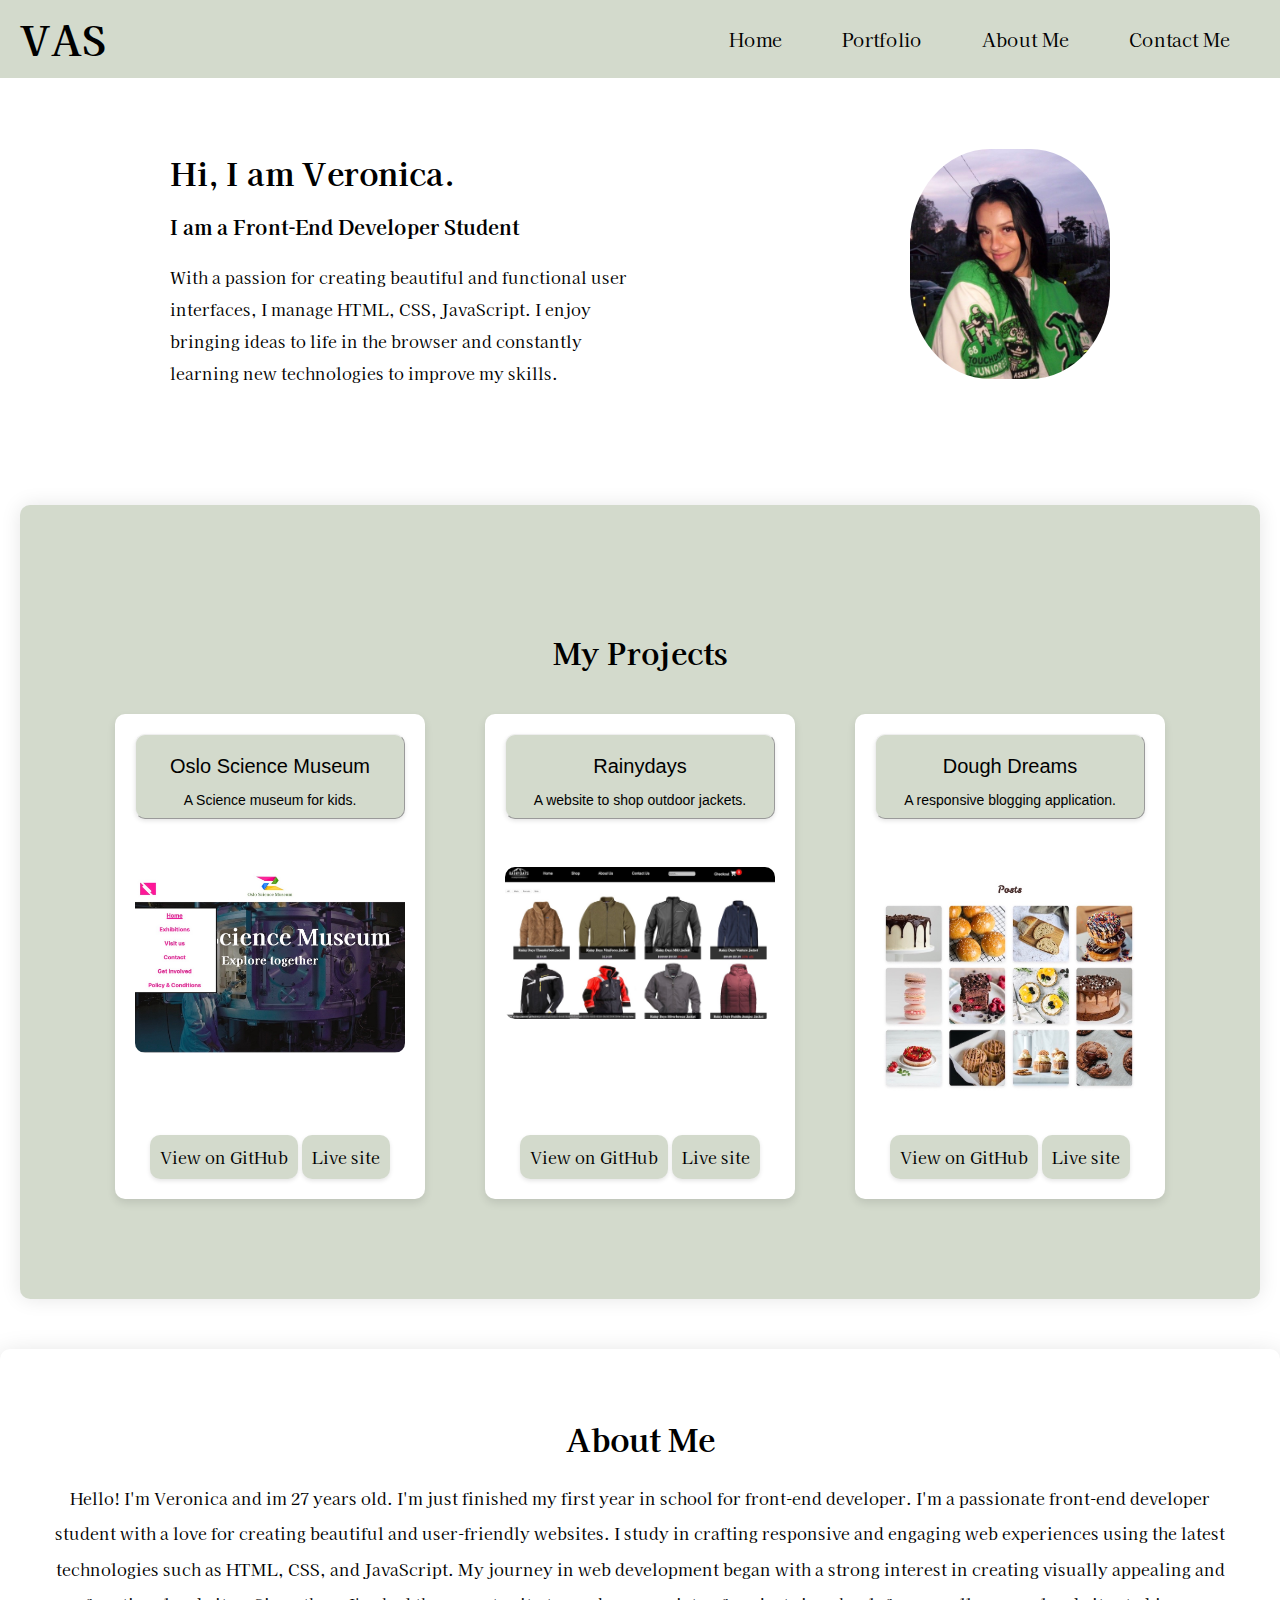
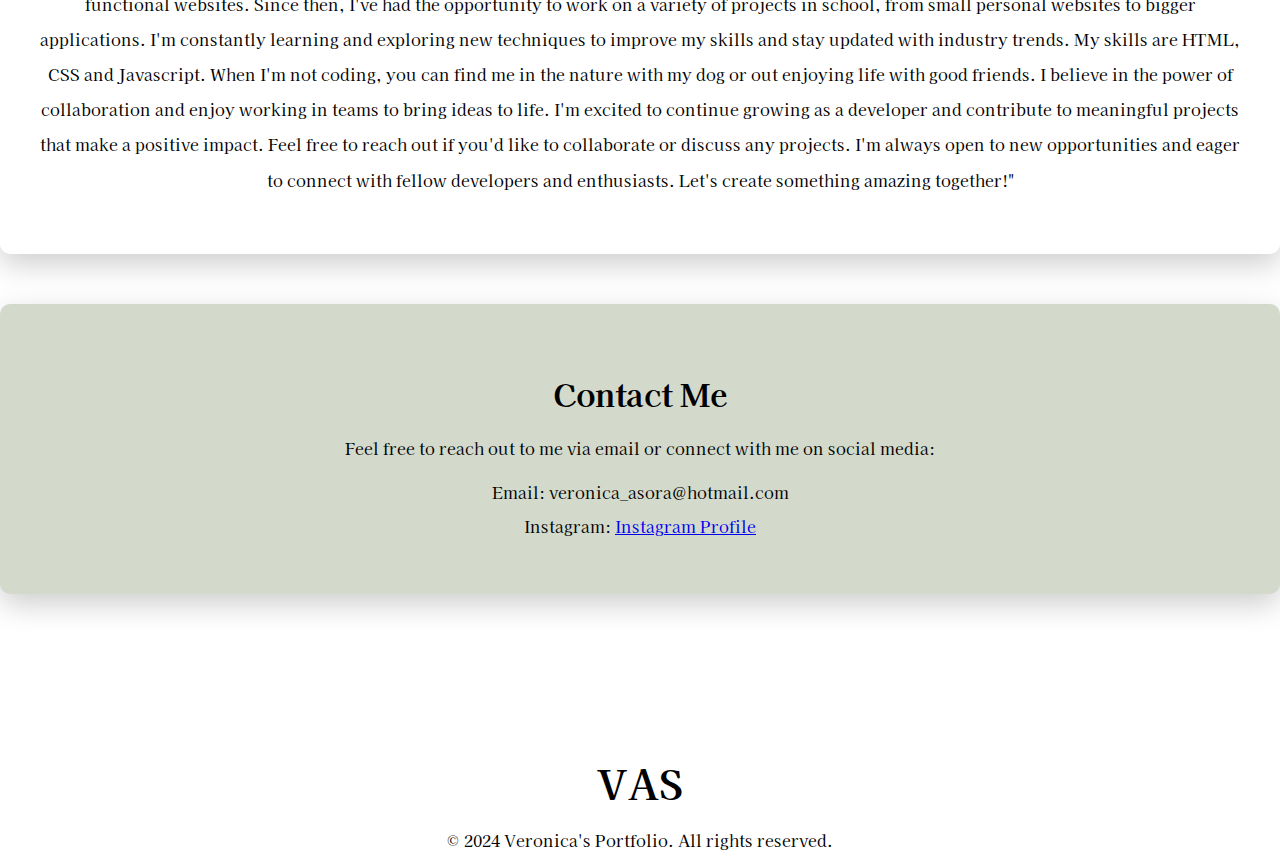
<file: index.html>
<!DOCTYPE html>
<html lang="en">
<head>
    <meta charset="UTF-8">
    <meta name="viewport" content="width=device-width, initial-scale=1.0">
    <title>Veronica's Portfolio</title>
    <link href="css/index.css" rel="stylesheet">
    <link href="css/header.css" rel="stylesheet">
    <script src="js/index.js" defer></script>
    <script src="js/global.js" defer></script>
    <link rel="preconnect" href="https://fonts.googleapis.com">
    <link rel="preconnect" href="https://fonts.gstatic.com" crossorigin>
    <link href="https://fonts.googleapis.com/css2?family=Kaisei+Tokumin&display=swap" rel="stylesheet">
</head>
<body>
    <header>
        <a href="index.html" class="logo">VAS</a>
        <nav>
            <ul class="nav-links">
                <li><a href="#home">Home</a></li>
                <li><a href="#portfolio">Portfolio</a></li>
                <li><a href="#about-me">About Me</a></li>
                <li><a href="#contact-me">Contact Me</a></li>
            </ul>
            <div class="burger-menu">
                <div class="line"></div>
                <div class="line"></div>
                <div class="line"></div>
            </div>
            <div class="dropdown-container">
                <ul class="dropdown-menu">
                    <li><a href="#home">Home</a></li>
                    <li><a href="#portfolio">Portfolio</a></li>
                    <li><a href="#about-me">About Me</a></li>
                    <li><a href="#contact-me">Contact Me</a></li>
                </ul>
            </div>
        </nav>
    </header>
    <main id="home">
        <section class="introduction">
            <div class="intro-text">
                <h1>Hi, I am Veronica.</h1>
                <h2>I am a Front-End Developer Student</h2>
                <p>With a passion for creating beautiful and functional user interfaces, I manage HTML, CSS, JavaScript. I enjoy bringing ideas to life in the browser and constantly learning new technologies to improve my skills.</p>
            </div>
            <div class="intro-image">
                <img src="profile-image/436535772_481564420937970_5347353410135299710_n.jpg" alt="Veronica">
            </div>
        </section>
        <div class="container" id="portfolio">
            <section class="portfolio">
                <h2>My Projects</h2>
                <div class="projects-container">
                    <div class="project-card" data-project-id="1">
                        <a href="cards/museum.html">
                            <div class="project-info">
                                <h3>Oslo Science Museum</h3>
                                <p>A Science museum for kids.</p>
                            </div>
                            <div class="project-image">
                                <img src="profile-image/Museumfeed.jpg" alt="Oslo science museum screenshot of banner">
                            </div>
                        </a>
                        <div class="links">
                            <a href="https://github.com/Asora7/Semester-project-1.git" class="button" target="_blank">View on GitHub</a>
                            <a href="https://asora7.github.io/Semester-project-1/" class="button" target="_blank">Live site</a>
                        </div>
                    </div>
                    
                    <div class="project-card" data-project-id="2">
                        <a href="cards/rainydays.html">
                            <div class="project-info">
                                <h3>Rainydays</h3>
                                <p>A website to shop outdoor jackets.</p>
                            </div>
                            <div class="project-image">
                                <img src="profile-image/RainydaysJackets.jpg" alt="Rainydays screenshot of page">
                            </div>
                        </a>
                        <div class="links">
                            <a href="https://github.com/Asora7/rainydays.git" class="button" target="_blank">View on GitHub</a>
                            <a href="https://asora7.github.io/rainydays/" class="button" target="_blank">Live site</a>
                        </div>
                    </div>
                    
                    <div class="project-card" data-project-id="3">
                        <a href="cards/dough.html">
                            <div class="project-info">
                                <h3>Dough Dreams</h3>
                                <p>A responsive blogging application.</p>
                            </div>
                            <div class="project-image">
                                <img src="profile-image/doughdreamsFeed.jpg" alt="Dough Dreams screenshot of home page">
                            </div>
                        </a>
                        <div class="links">
                            <a href="https://github.com/NoroffFEU/FED1-PE1-Asora7.git" class="button" target="_blank">View on GitHub</a>
                            <a href="https://norofffeu.github.io/FED1-PE1-Asora7/" class="button" target="_blank">Live site</a>
                        </div>
                    </div>                    
                </div>
            </section>
        </div>
        <section class="about-me" id="about-me">
            <div class="about-me-container">
                <h2>About Me</h2>
                <div class="about-me-content">
                    <p>Hello! I'm Veronica and im 27 years old. I'm just finished my first year in school for front-end developer. I'm a passionate front-end developer student with a love for creating beautiful and user-friendly websites. I study in crafting responsive and engaging web experiences using the latest technologies such as HTML, CSS, and JavaScript.

                        My journey in web development began with a strong interest in creating visually appealing and functional websites. Since then, I've had the opportunity to work on a variety of projects in school, from small personal websites to bigger applications. I'm constantly learning and exploring new techniques to improve my skills and stay updated with industry trends. My skills are HTML, CSS and Javascript.
                                                
                        When I'm not coding, you can find me in the nature with my dog or out enjoying life with good friends. I believe in the power of collaboration and enjoy working in teams to bring ideas to life. I'm excited to continue growing as a developer and contribute to meaningful projects that make a positive impact.
                                                
                        Feel free to reach out if you'd like to collaborate or discuss any projects. I'm always open to new opportunities and eager to connect with fellow developers and enthusiasts. Let's create something amazing together!"</p>
                </div>
            </div>
        </section> 
        <section class="contact-me" id="contact-me">
            <div class="contact-me-container">
                <h2>Contact Me</h2>
                <div class="contact-me-content">
                    <p>Feel free to reach out to me via email or connect with me on social media:</p>
                    <ul>
                        <li>Email: veronica_asora@hotmail.com</li>
                        <li>Instagram: <a href="https://www.instagram.com/veronicaasora/" target="_blank">Instagram Profile</a></li>
                    </ul>
                </div>
            </div>
        </section>
    </main>
    <footer>
        <div class="logo">VAS</div>
        <p class="copyright">&copy; 2024 Veronica's Portfolio. All rights reserved.</p>
    </footer>
</body>
</html>
</file>
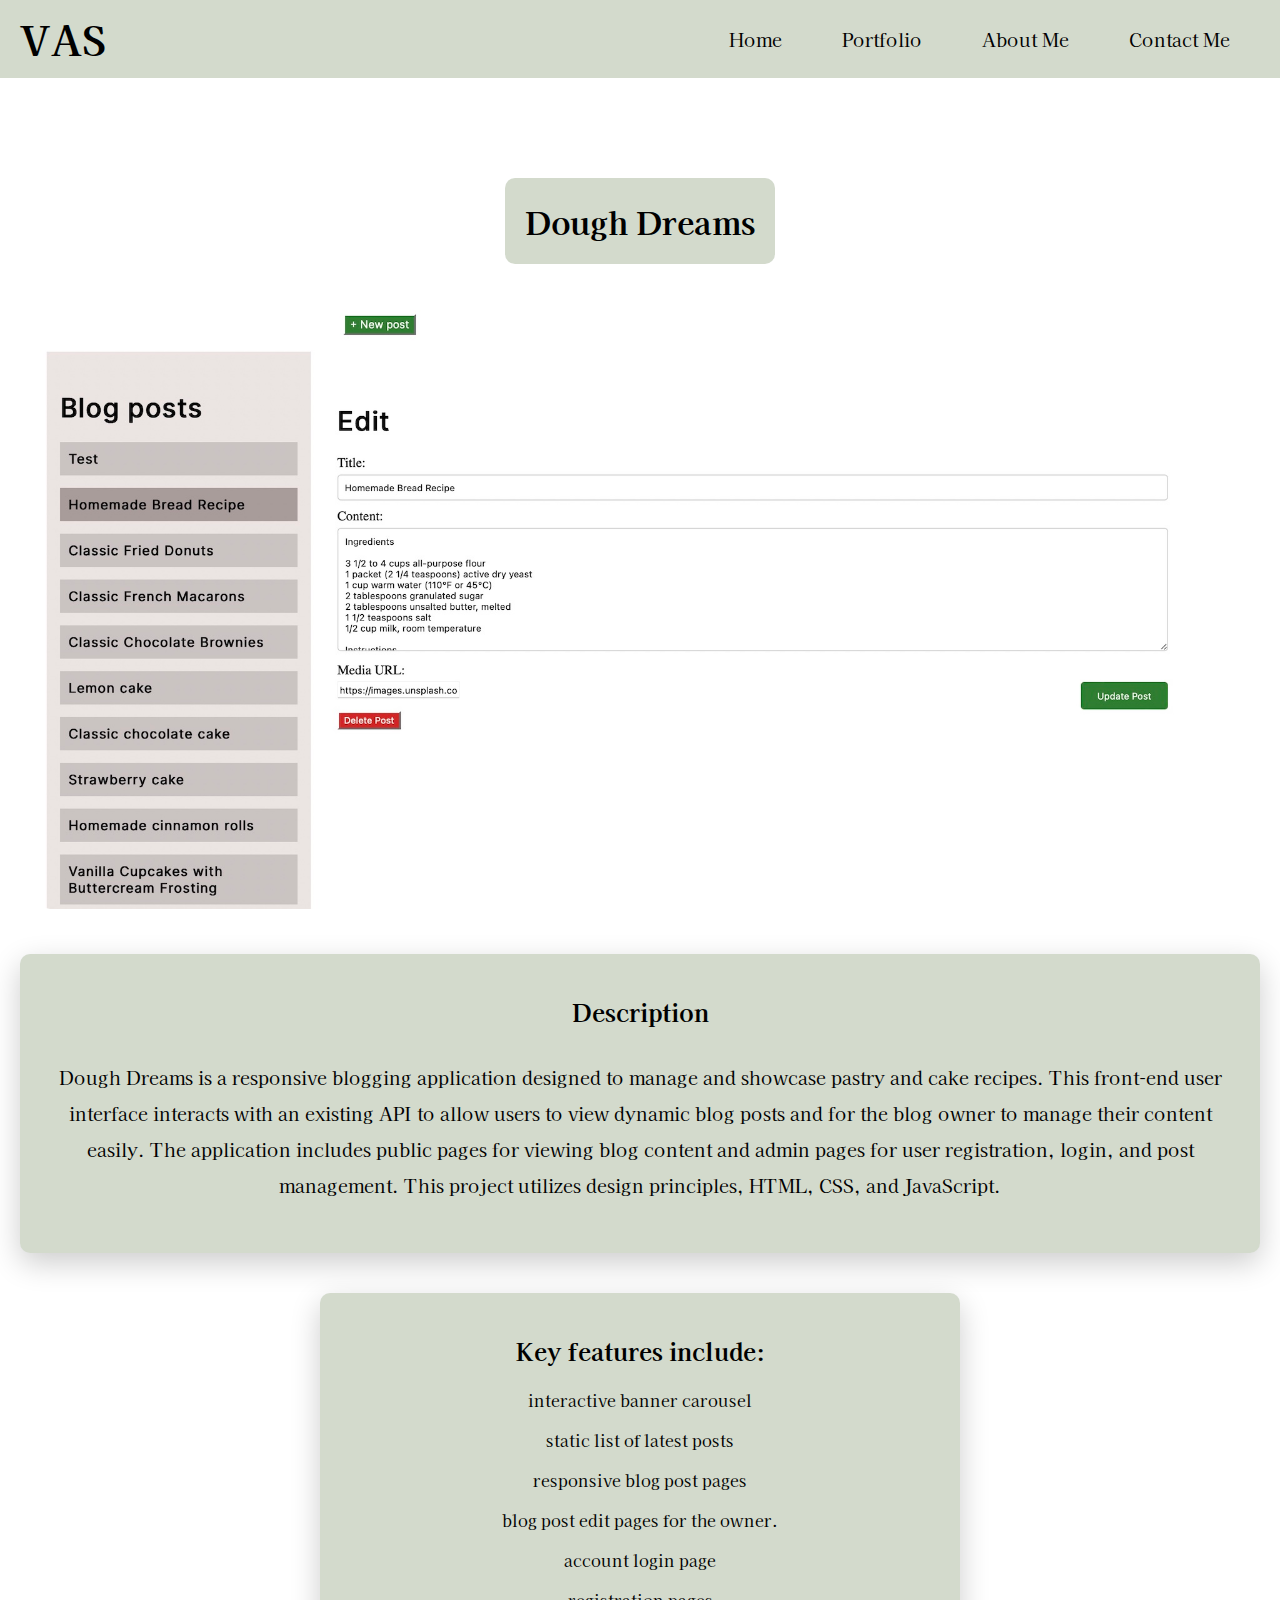
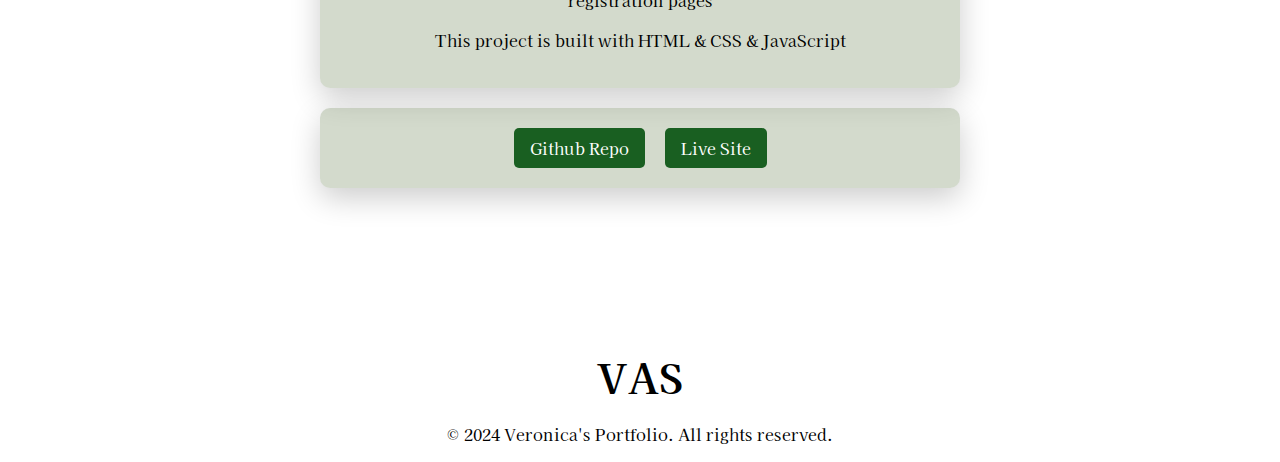
<file: cards/dough.html>
<!DOCTYPE html>
<html lang="en">
<head>
    <meta charset="UTF-8">
    <meta name="viewport" content="width=device-width, initial-scale=1.0">
    <title>Dough Dreams details</title>
    <link href="../css/header.css" rel="stylesheet">
    <link href="../css/cards.css" rel="stylesheet">
    <script src="../js/cards.js" defer></script>
    <link rel="preconnect" href="https://fonts.googleapis.com">
    <link rel="preconnect" href="https://fonts.gstatic.com" crossorigin>
    <link href="https://fonts.googleapis.com/css2?family=Kaisei+Tokumin&display=swap" rel="stylesheet">
</head>
<body>
    <header>
        <a href="../index.html" class="logo">VAS</a>
        <nav>
            <ul>
                <li><a href="../index.html#home">Home</a></li>
                <li><a href="../index.html#portfolio">Portfolio</a></li>
                <li><a href="../index.html#about-me">About Me</a></li>
                <li><a href="../index.html#contact-me">Contact Me</a></li>
            </ul>
            <div class="burger-menu">
                <div class="line"></div>
                <div class="line"></div>
                <div class="line"></div>
            </div>
            <div class="dropdown-container">
                <ul class="dropdown-menu">
                    <li><a href="../index.html#home">Home</a></li>
                    <li><a href="../index.html#portfolio">Portfolio</a></li>
                    <li><a href="../index.html#about-me">About Me</a></li>
                    <li><a href="../index.html#contact-me">Contact Me</a></li>
                </ul>
            </div>
        </nav>
    </header>
    <main id="dough-dreams">
        <div class="project-details">
            <h1>Dough Dreams</h1>
            <div class="project-image">
                <img src="../profile-image/doughdreamsEdit.jpg" alt="Screenshot of the project."  class="dough-dreams-image">
            </div>
            <div class="project-description">
                <h2>Description</h2>
                <p>Dough Dreams is a responsive blogging application designed to manage and showcase pastry and cake recipes. This front-end user interface interacts with an existing API to allow users to view dynamic blog posts and for the blog owner to manage their content easily. The application includes public pages for viewing blog content and admin pages for user registration, login, and post management. This project utilizes design principles, HTML, CSS, and JavaScript.</p>
            </div>
            <div class="key-features">
                <h2>Key features include:</h2> 

                <p>interactive banner carousel</p>
                <p>static list of latest posts</p>
                <p>responsive blog post pages</p>
                <p>blog post edit pages for the owner.</p>
                <p>account login page</p>
                <p>registration pages</p>
                <p>This project is built with HTML & CSS & JavaScript</p>
            </div>
                <div class="project-links">
                </div>
        </div> 
    </main>
    <footer>
        <div class="logo">VAS</div>
        <p class="copyright">&copy; 2024 Veronica's Portfolio. All rights reserved.</p>
    </footer>
</body>
</html>
</file>
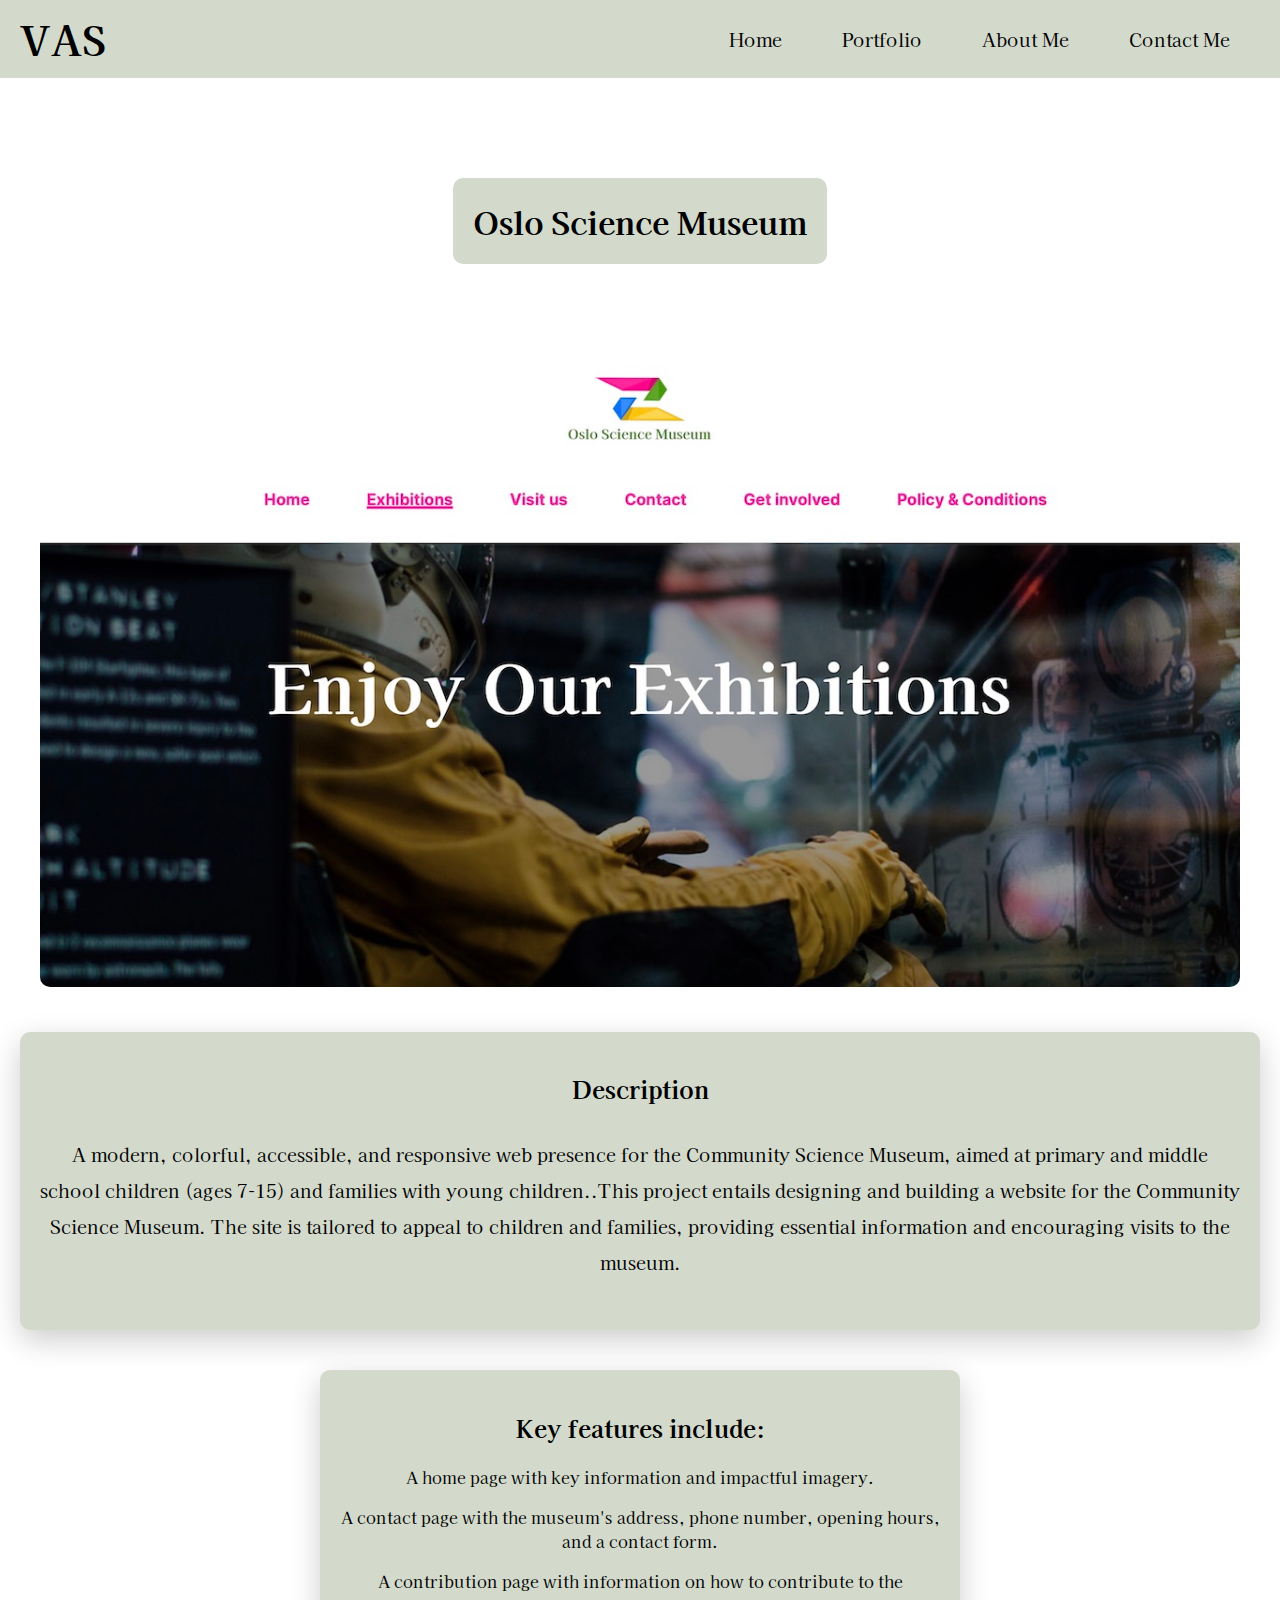
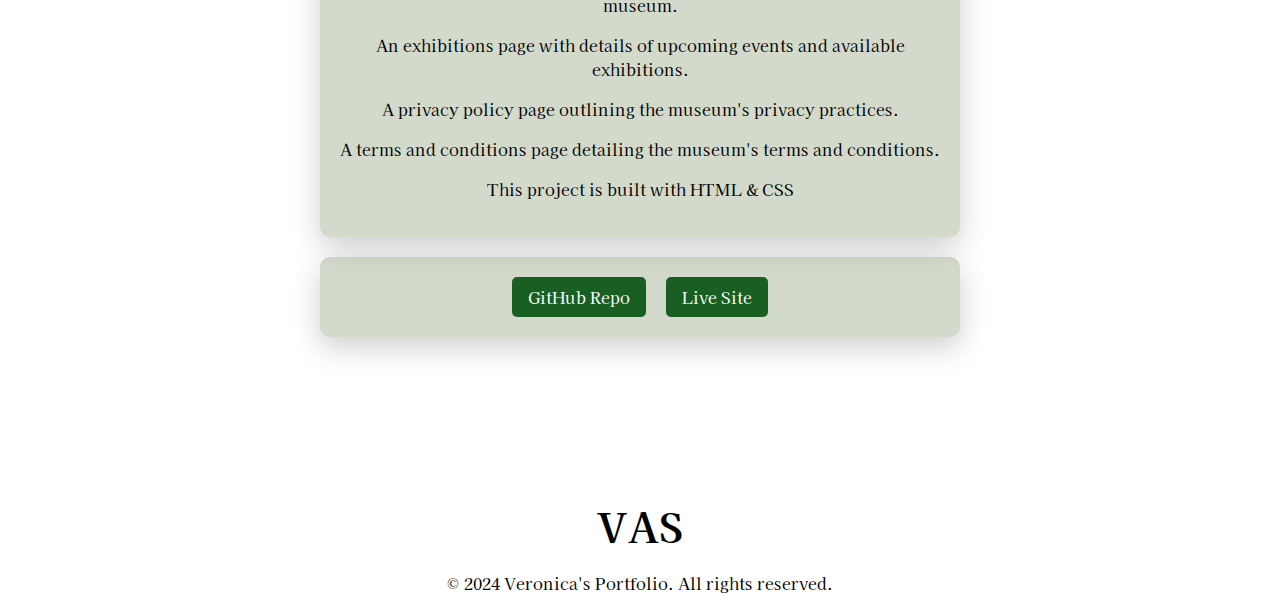
<file: cards/museum.html>
<!DOCTYPE html>
<html lang="en">
<head>
    <meta charset="UTF-8">
    <meta name="viewport" content="width=device-width, initial-scale=1.0">
    <title>Oslo science museum details</title>
    <link href="../css/header.css" rel="stylesheet">
    <link href="../css/cards.css" rel="stylesheet">
    <script src="../js/cards.js" defer></script>
    <link rel="preconnect" href="https://fonts.googleapis.com">
    <link rel="preconnect" href="https://fonts.gstatic.com" crossorigin>
    <link href="https://fonts.googleapis.com/css2?family=Kaisei+Tokumin&display=swap" rel="stylesheet">
</head>
<body>
    <header>
        <a href="../index.html" class="logo">VAS</a>
        <nav>
            <ul>
                <li><a href="../index.html#home">Home</a></li>
                <li><a href="../index.html#portfolio">Portfolio</a></li>
                <li><a href="../index.html#about-me">About Me</a></li>
                <li><a href="../index.html#contact-me">Contact Me</a></li>
            </ul>
            <div class="burger-menu">
                <div class="line"></div>
                <div class="line"></div>
                <div class="line"></div>
            </div>
            <div class="dropdown-container">
                <ul class="dropdown-menu">
                    <li><a href="../index.html#home">Home</a></li>
                    <li><a href="../index.html#portfolio">Portfolio</a></li>
                    <li><a href="../index.html#about-me">About Me</a></li>
                    <li><a href="../index.html#contact-me">Contact Me</a></li>
                </ul>
            </div>
        </nav>
    </header>
    <main id="oslo-science-museum">
        <div class="project-details">
            <h1>Oslo Science Museum</h1>
            <div class="project-image">
                <img src="../profile-image/museum.jpg" alt="Screenshot of the project." class="museum-image">
            </div>
            <div class="project-description">
                <h2>Description</h2>

                <p>A modern, colorful, accessible, and responsive web presence for the Community Science Museum, aimed at primary and middle school children (ages 7-15) and families with young children..This project entails designing and building a website for the Community Science Museum. The site is tailored to appeal to children and families, providing essential information and encouraging visits to the museum.</p>
            </div>
            <div class="key-features">
                <h2>Key features include:</h2> 
                <p>A home page with key information and impactful imagery.</p>
                <p>A contact page with the museum's address, phone number, opening hours, and a contact form.</p>
                <p>A contribution page with information on how to contribute to the museum.</p>
                <p>An exhibitions page with details of upcoming events and available exhibitions.</p>
                <p>A privacy policy page outlining the museum's privacy practices.</p>
                <p>A terms and conditions page detailing the museum's terms and conditions.</p>
                <p>This project is built with HTML & CSS</p>
            </div>
            <div class="project-links">
            </div>
        </div> 
    </main>
    <footer>
        <div class="logo">VAS</div>
        <p class="copyright">&copy; 2024 Veronica's Portfolio. All rights reserved.</p>
    </footer>
</body>
</html>
</file>
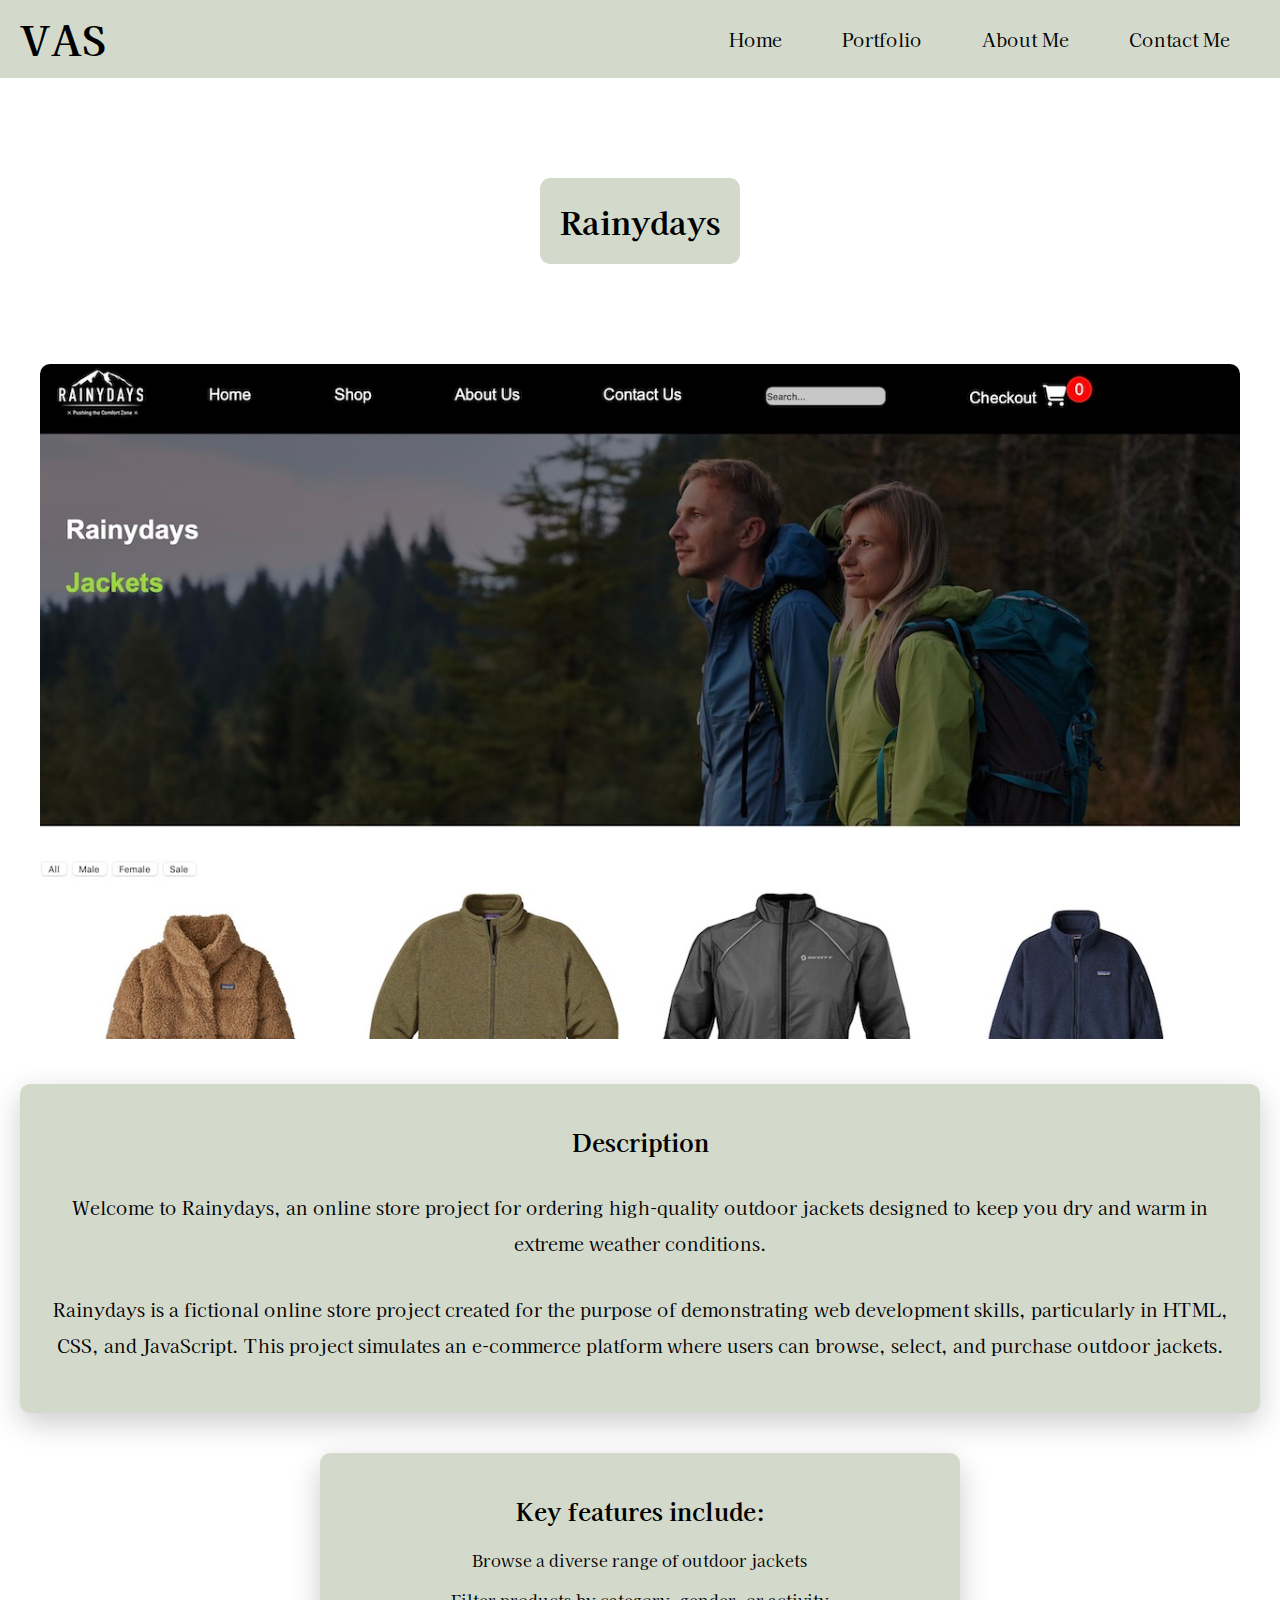
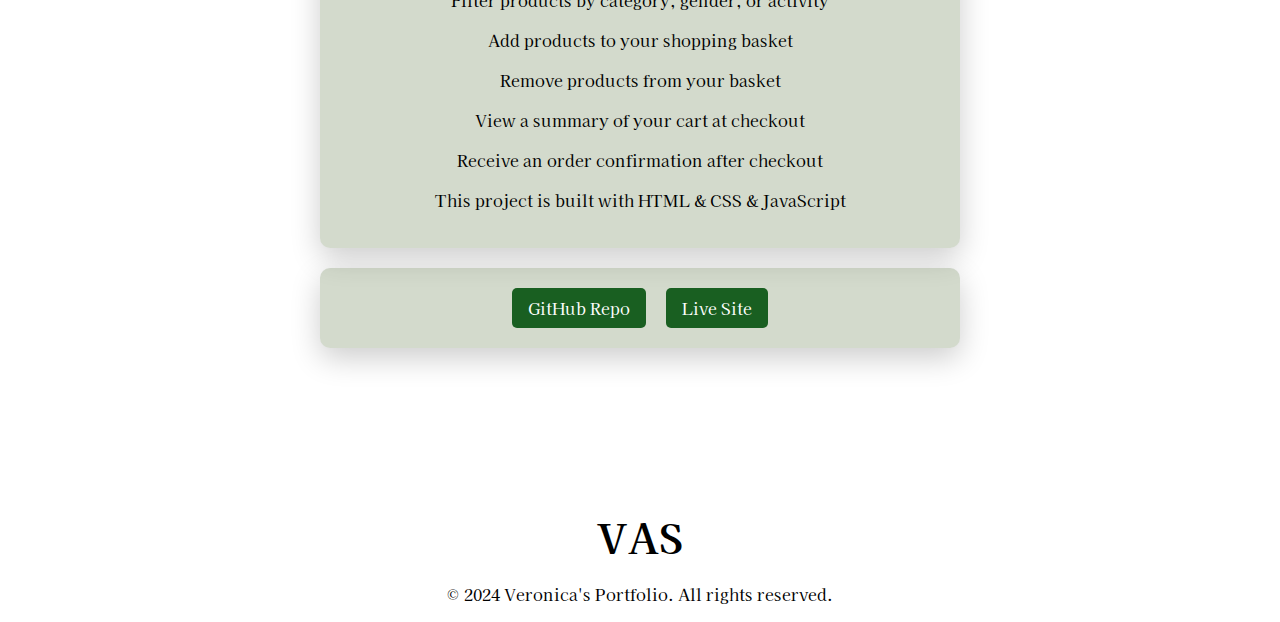
<file: cards/rainydays.html>
<!DOCTYPE html>
<html lang="en">
<head>
    <meta charset="UTF-8">
    <meta name="viewport" content="width=device-width, initial-scale=1.0">
    <title>Rainydays details</title>
    <link href="../css/header.css" rel="stylesheet">
    <link href="../css/cards.css" rel="stylesheet">
    <script src="../js/cards.js" defer></script>
    <link rel="preconnect" href="https://fonts.googleapis.com">
    <link rel="preconnect" href="https://fonts.gstatic.com" crossorigin>
    <link href="https://fonts.googleapis.com/css2?family=Kaisei+Tokumin&display=swap" rel="stylesheet">
</head>
<body>
    <header>
        <a href="../index.html" class="logo">VAS</a>
        <nav>
            <ul>
                <li><a href="../index.html#home">Home</a></li>
                <li><a href="../index.html#portfolio">Portfolio</a></li>
                <li><a href="../index.html#about-me">About Me</a></li>
                <li><a href="../index.html#contact-me">Contact Me</a></li>
            </ul>
            <div class="burger-menu">
                <div class="line"></div>
                <div class="line"></div>
                <div class="line"></div>
            </div>
            <div class="dropdown-container">
                <ul class="dropdown-menu">
                    <li><a href="../index.html#home">Home</a></li>
                    <li><a href="../index.html#portfolio">Portfolio</a></li>
                    <li><a href="../index.html#about-me">About Me</a></li>
                    <li><a href="../index.html#contact-me">Contact Me</a></li>
                </ul>
            </div>
        </nav>
    </header>
    <main id="rainydays">
        <div class="project-details">
            <h1>Rainydays</h1>
            <div class="project-image">
                <img src="../profile-image/Rainydays feed.jpg" alt="Screenshot of the project." class="rainydays-image">
            </div>
            <div class="project-description">
                <h2>Description</h2>

                <p>Welcome to Rainydays, an online store project for ordering high-quality outdoor jackets designed to keep you dry and warm in extreme weather conditions.</p>
                <p>Rainydays is a fictional online store project created for the purpose of demonstrating web development skills, particularly in HTML, CSS, and JavaScript. This project simulates an e-commerce platform where users can browse, select, and purchase outdoor jackets.</p>
            </div>
            <div class="key-features">
                <h2>Key features include:</h2> 
                <p>Browse a diverse range of outdoor jackets</p>
                <p>Filter products by category, gender, or activity</p>
                <p>Add products to your shopping basket</p>
                <p>Remove products from your basket</p>
                <p>View a summary of your cart at checkout</p>
                <p>Receive an order confirmation after checkout</p>
                <p>This project is built with HTML & CSS & JavaScript</p>
            </div>
            <div class="project-links">
            </div>
        </div> 
    </main>
    <footer>
        <div class="logo">VAS</div>
        <p class="copyright">&copy; 2024 Veronica's Portfolio. All rights reserved.</p>
    </footer>
</body>
</html>
</file>
<file: css/index.css>
body {
    font-family: 'Kaisei Tokumin', Arial, Helvetica, sans-serif;
    margin: 0;
}

.introduction {
    display: flex;
    justify-content: space-between;
    align-items: center;
    padding: 50px 20px;
    margin-left: 150px;
    margin-right: 150px;
}

.intro-text {
    max-width: 50%;
}

.intro-text h1 {
    font-size: 32px;
    margin-bottom: 10px;
    font-weight: bolder;
}

.intro-text h2 {
    font-size: 20px;
    margin-bottom: 20px;
    font-weight: bold;
}

.intro-text p {
    font-size: 16px;
    line-height: 2;
}

.intro-image img {
    width: 200px;
    height: 230px;
    border-radius: 40%; 
    object-fit: cover;
}

.container {
    max-width: 1200px; 
    margin: 50px auto; 
    background-color: #2403;
    border-radius: 10px; 
    box-shadow: 0 0 20px rgba(0, 0, 0, 0.1); 
    padding: 20px; 
}

.portfolio {
    padding: 80px 10px;
}

.portfolio h2 {
    text-align: center;
    font-size: 30px;
    margin-bottom: 40px;
}

.projects-container {
    display: flex;
    justify-content: center; 
    flex-wrap: wrap;
    gap: 60px;
    padding: 0 10px; 
    max-width: 1200px; 
    margin: 0 auto; 

}

.project-card {
    background-color: white;
    border-radius: 10px;
    box-shadow: 0 4px 8px rgba(0, 0, 0, 0.1);
    width: calc(25% - 20px); 
    display: flex;
    flex-direction: column;
    align-items: center;
    text-align: center;
    padding: 20px;
    transition: transform 0.3s ease; 
    cursor: pointer;
}

.project-card a {
    text-decoration: none;
    color: black;
}

.project-card:hover {
    transform: scale(1.1); 
}

.project-image img {
    width: 100%;
    height: auto;
    border-radius: 10px;
    object-fit: cover;
    margin-bottom: 20px;
}

.links {
    margin-top: auto;

}

.links a {
    text-decoration: none;
    color: black;
    background-color: #2403 ;
    box-shadow: 0 2px 4px rgba(0, 0, 0, 0.1);
    padding: 10px;
    border-radius: 10px; 
    display: inline-block;
}

.links a:hover {
    background-color: rgba(72, 138, 2, 0.622);
}

.project-info {
    font-family: Arial, Helvetica, sans-serif;
    padding-left: 20px;
    padding-right: 20px;
    border-style: outset;
    border-width: 1px;
    border-radius: 10px;
    box-shadow: 0 2px 4px rgba(0, 0, 0, 0.1);
    background-color: #2403;
    margin-bottom: 3rem;
}


.project-info h3 {
    font-size: 20px;
    font-weight: normal;
    margin-bottom: 10px;
}

.project-info p {
    font-size: 14px;
    margin-bottom: 10px;
}

.about-me {
    max-width: 1200px; 
    margin: 50px auto; 
    background-color: #ffffff;
    border-radius: 10px; 
    box-shadow: 0 10px 30px rgba(0, 0, 0, 0.2); 
    padding: 40px; 
}

.about-me-container {
    max-width: 1200px;
    margin: 0 auto;
}

.about-me h2 {
    text-align: center;
    font-size: 32px;
    margin-bottom: 20px;
}

.about-me-content {
    text-align: center;
}

.about-me-content p {
    font-size: 16px;
    line-height: 2.2;
}

.contact-me {
    max-width: 1200px; 
    margin: 50px auto;
    background-color: #2403;
    border-radius: 10px; 
    box-shadow: 0 10px 30px rgba(0, 0, 0, 0.2); 
    padding: 40px;
}

.contact-me-container {
    max-width: 1200px;
    margin: 0 auto;
}

.contact-me h2 {
    text-align: center;
    font-size: 32px;
    margin-bottom: 20px;
}

.contact-me-content {
    text-align: center;
}

.contact-me-content p {
    font-size: 16px;
    margin-bottom: 20px;
}

.contact-me-content ul {
    list-style-type: none;
    padding: 0;
}

.contact-me-content ul li {
    font-size: 16px;
    margin-bottom: 10px;
}



@media only screen and (max-width: 913px) {


    .introduction {
        flex-direction: column;
        align-items: center;
        margin-left: 10px;
        margin-right: 10px;
        padding: 20px;
    }

    .intro-text {
        max-width: 50%;
        margin-bottom: 20px;
    }

    .intro-text h1 {
        font-size: 28px;
    }

    .intro-text h2 {
        font-size: 18px;
    }

    .intro-text p {
        font-size: 14px;
    }

    .intro-image img {
        width: 200px; 
        height: 200px; 
        border-radius: 20%;
    }

    .portfolio h2 {
        font-size: 26px;
    }

    .projects-container {
        gap: 30px;
    }

    .project-card {
        width: calc(35% - 20px); 
    }

    .project-info h3 {
        font-size: 18px;
    }

    .project-info p {
        font-size: 14px;
    }

    .about-me h2 {
        font-size: 28px;
    }

    .about-me-content p {
        font-size: 14px;
    }

    .contact-me h2 {
        font-size: 28px;
    }
    
    .contact-me-content p {
        font-size: 14px;
    }
}



@media only screen and (max-width: 600px) {

    .intro-text {
        max-width: 100%;
    }

    .intro-text h1 {
        font-size: 24px;
    }

    .intro-text h2 {
        font-size: 16px;
    }

    .intro-text p {
        font-size: 14px;
    }

    .projects-container {
        gap: 20px;
    }

    .portfolio h2 {
        font-size: 22px;
        margin-bottom: 20px;
    }

    .project-info {
        padding: 10px;
    }

    .project-info h3 {
        font-size: 16px;
    }

    .project-info p {
        font-size: 12px;
    }

    .about-me {
        padding: 20px;
    }

    .about-me h2 {
        font-size: 24px;
    }

    .contact-me {
        padding: 20px;
    }
    .contact-me h2 {
        font-size: 24px;
    }
}
</file>
<file: css/header.css>
body {
    margin: 0;
}

header {
    background-color: #2403;
    display: flex;
    justify-content: space-between;
    align-items: center;
    padding: 10px 20px;
}

.logo {
    font-size: 40px;
    font-weight: bold;
    text-decoration: none;
    color: black;
}

nav ul {
    list-style: none;
    display: flex;
}

nav ul li {
    margin: 0 30px;
    transition: transform 0.3s ease;
}

nav ul li:hover {
    transform: scale(1.1); 
}

nav ul li a {
    color: black;
    text-decoration: none;
    font-size: 18px; 
}

.burger-menu {
    display: none;
}

.dropdown-container {
    display: none;
}

.dropdown-menu {
    display: none;
    list-style: none;
    padding: 0;
    margin: 0;
}

footer {
    margin-top: 10rem;
    text-align: center;
}

@media only screen and (max-width: 913px) {
    nav ul {
        display: none;
    }

    .burger-menu {
        display: flex;
        flex-direction: column;
        justify-content: space-around;
        width: 40px;
        height: 35px;
        cursor: pointer;
    }

    .burger-menu .line {
        width: 100%;
        height: 5px;
        background-color: black;
        color: black;
    }

    .dropdown-container.active {
        display: block;
        position: absolute;
        top: 60px; 
        right: 20px; 
        width: 200px;
        background-color: #fff;
        padding: 10px;
        border-radius: 5px;
        box-shadow: 0 0 10px rgba(0, 0, 0, 0.1);
    }

    .dropdown-container.active .dropdown-menu {
        display: block;
    }

    .dropdown-container ul {
        list-style: none;
        padding: 0;
        margin: 0;
    }

    .dropdown-container ul li {
        padding: 10px 0;
    }

    .dropdown-container ul li a {
        color: black;
        text-decoration: none;
        font-size: 18px;
    }
}
</file>
<file: css/cards.css>
body {
font-family: 'Kaisei Tokumin', Arial, Helvetica, sans-serif;
}

.project-details {
    display: flex;
    flex-direction: column;
    align-items: center;
    text-align: center;
}

.project-details h1 {
    margin-bottom: 100px;
    margin-top: 100px;
    padding: 20px;
    background-color:#2403 ;
    border-radius: 10px;
}

.project-image img {
    width: 100%;
    max-width: 1200px;
    height: auto;
    border-radius: 10px;
    margin-bottom: 20px;
}

.project-image .dough-dreams-image{
    margin-top: -4rem;
}


.project-description {
    margin-top: 20px;
    background-color: #2403; 
    border-radius: 10px; 
    box-shadow: 0 10px 30px rgba(0, 0, 0, 0.2); 
    padding: 20px; 
    max-width: 1200px; 
    margin: 20px auto; 
}

.key-features, .project-links {
    background-color: #2403; 
    border-radius: 10px; 
    margin-top: 20px;
    box-shadow: 0 10px 30px rgba(0, 0, 0, 0.2); 
    padding: 20px; 
    max-width: 600px; 
    min-width: 600px;
}

.project-description p {
    font-size: 18px;
    margin: 30px 0;
    line-height: 2;
}

.project-links {
    margin-top: 20px;
}

.project-links a {
    display: inline-block;
    margin: 0 10px;
    padding: 8px 16px;
    background-color: #195f21;
    color: #fff;
    text-decoration: none;
    border-radius: 5px;
}

.project-links a:hover {
    background-color: #13481a;
}

@media only screen and (max-width: 913px) {

    .key-features, .project-links, .project-description {
        max-width: 400px;
        padding: 10px; 
        font-size: 14px; 
    }

    .project-description p,
    .key-features p {
    word-wrap: break-word; 
}
}
</file>
